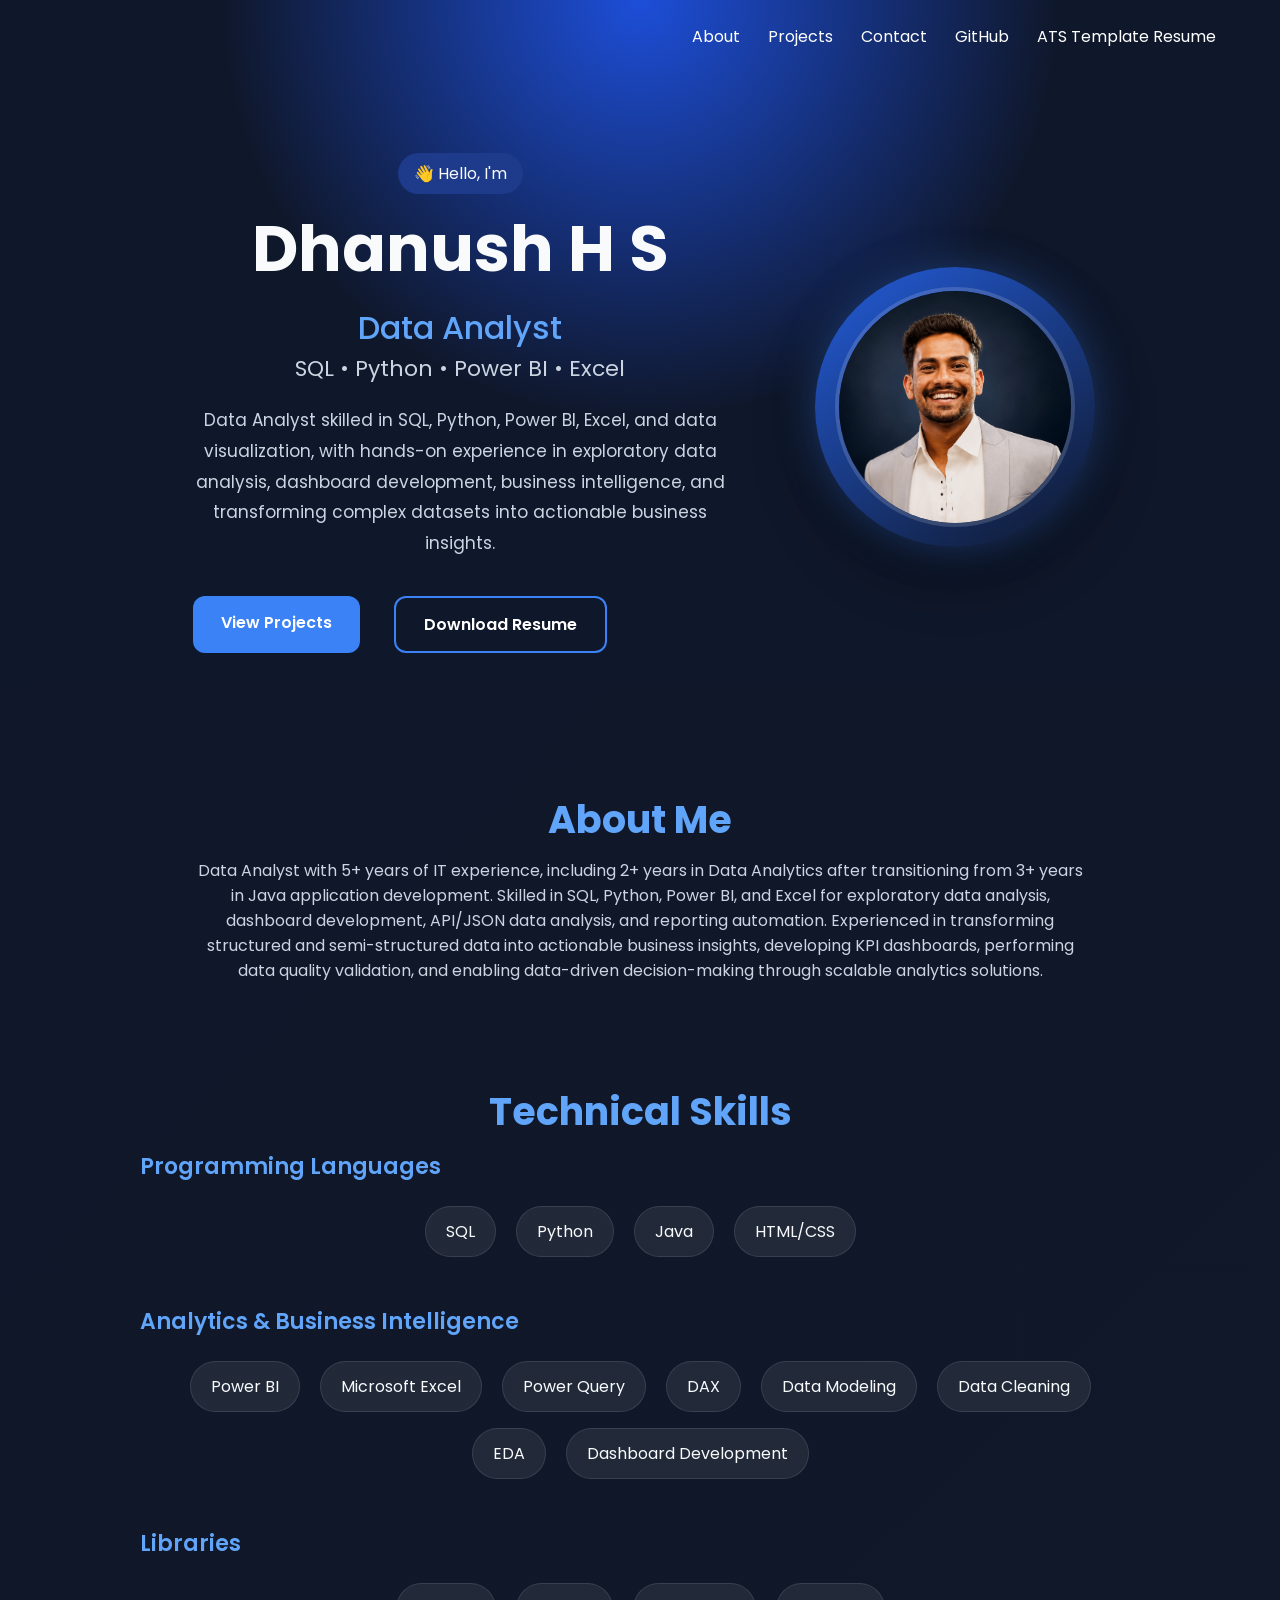
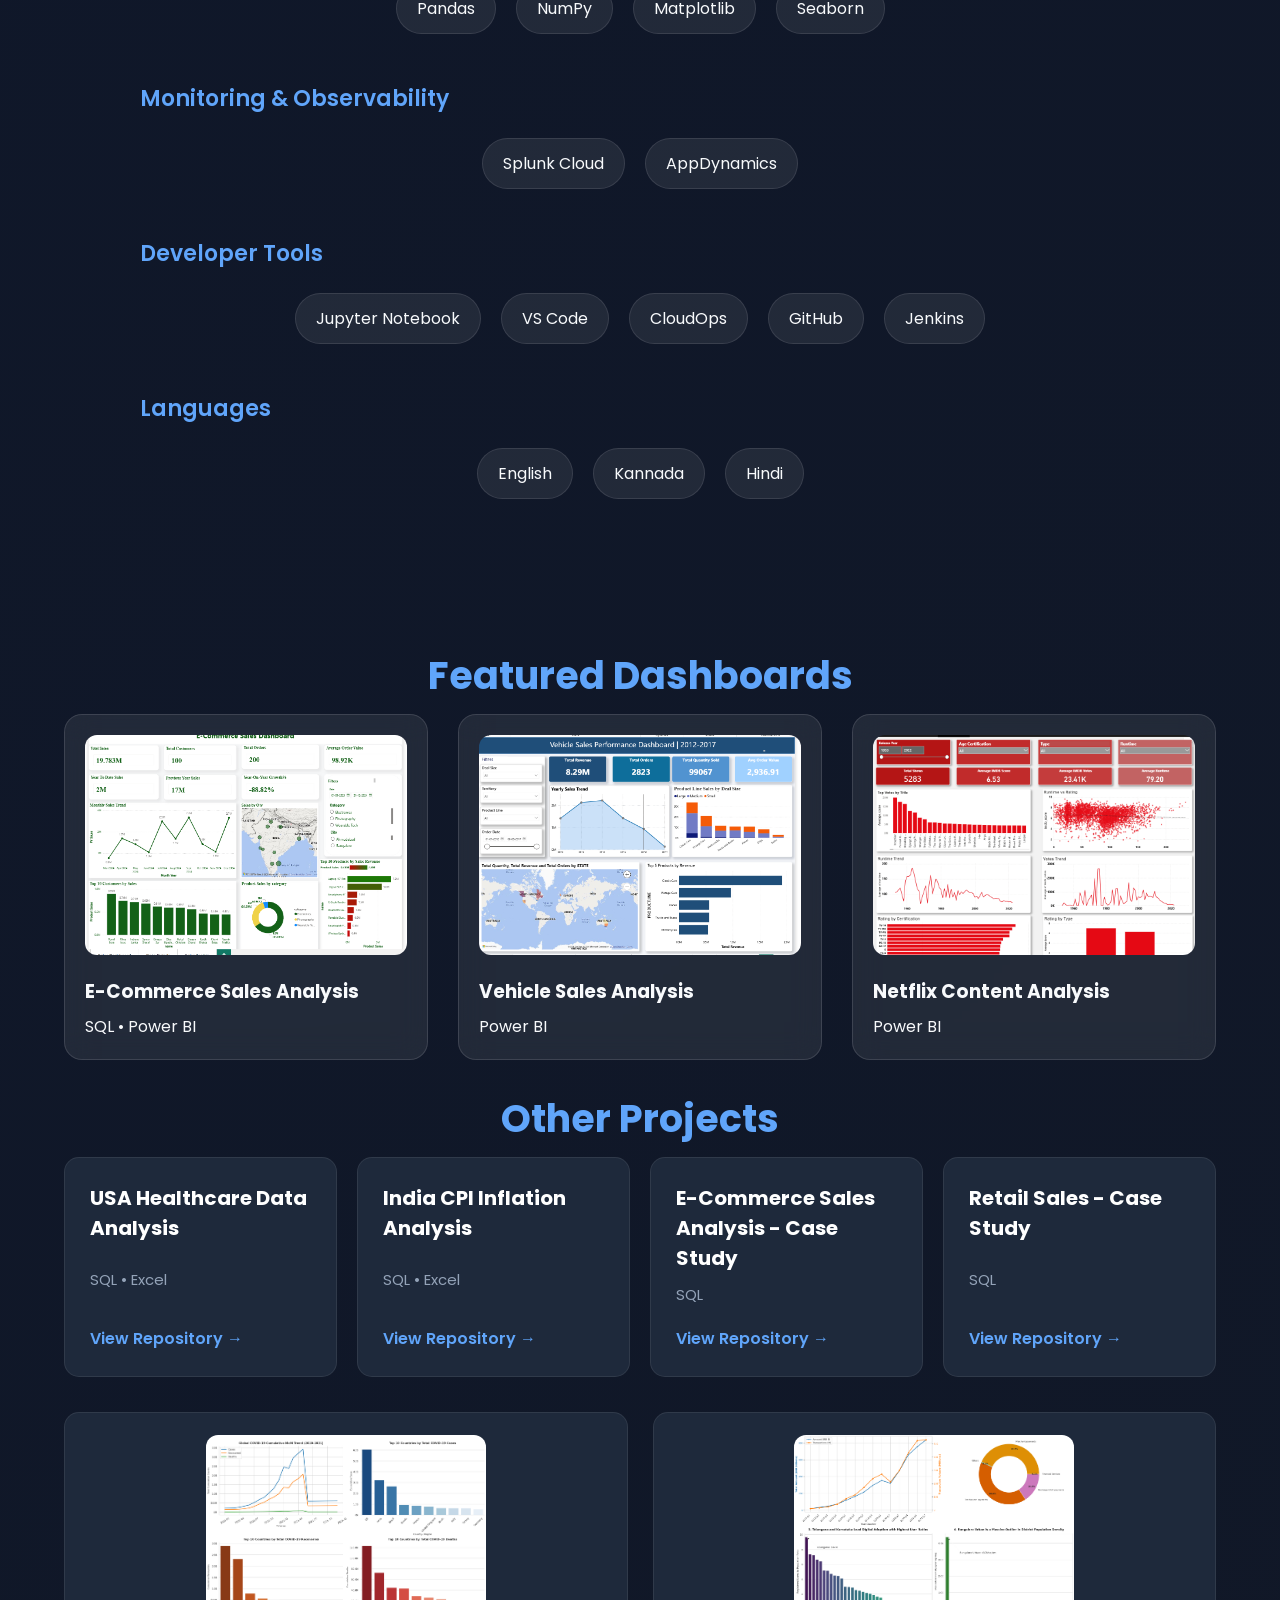
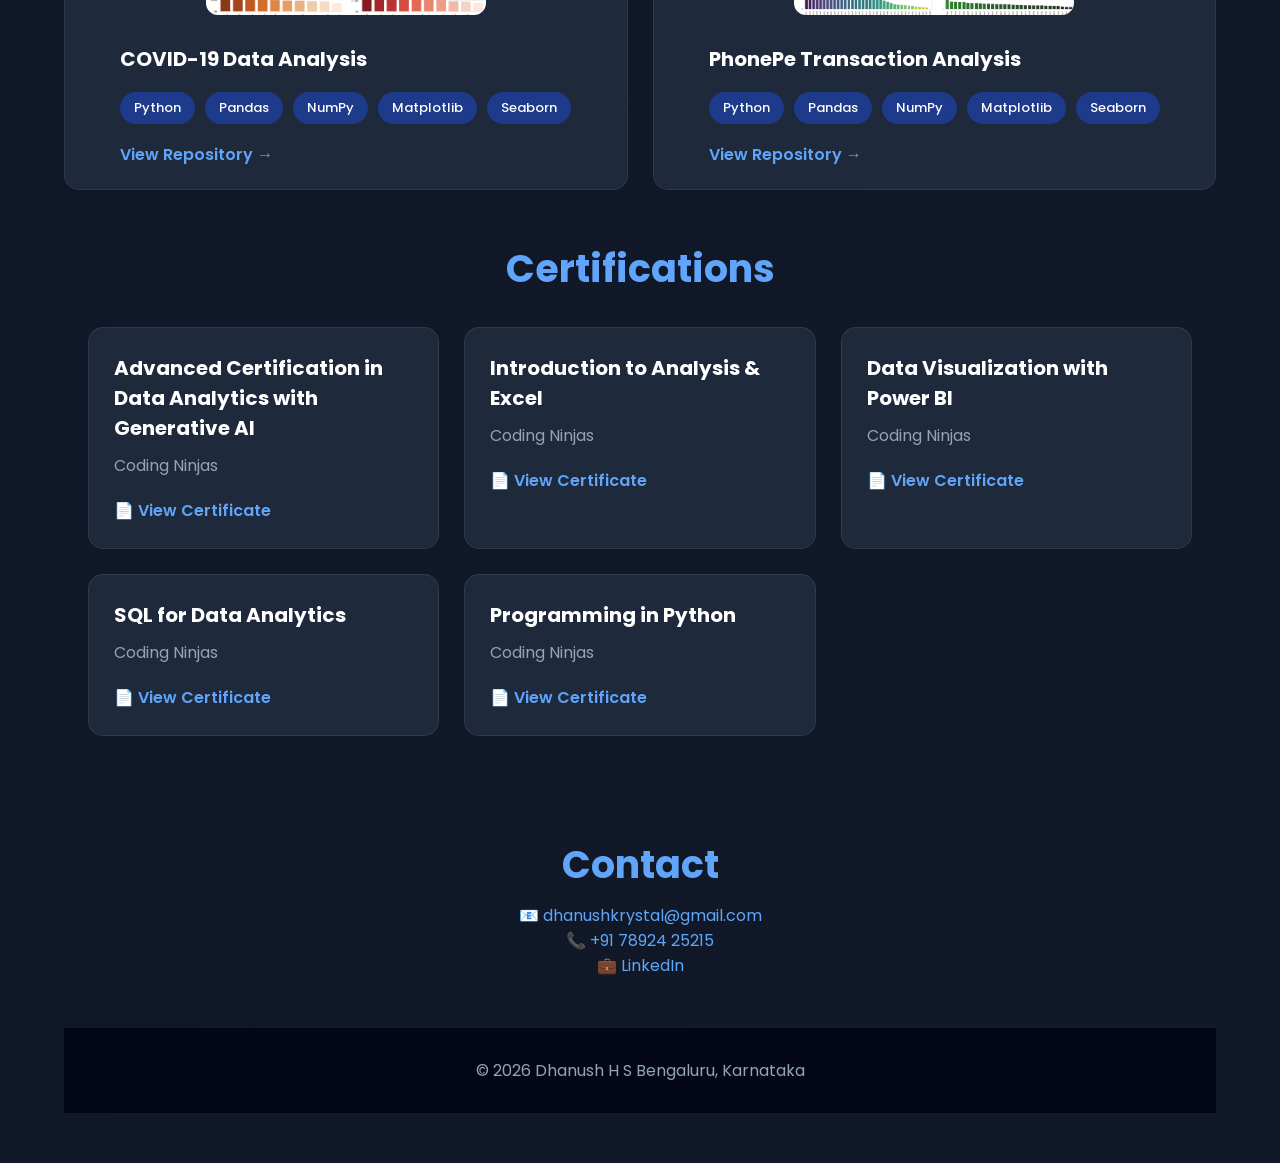
<file: index.html>
<!DOCTYPE html>
<html lang="en">
<head>
<meta charset="UTF-8"><meta name="viewport" content="width=device-width,initial-scale=1">
<title>Dhanush H S | Data Analyst</title>
<link rel="preconnect" href="https://fonts.googleapis.com">
<link rel="preconnect" href="https://fonts.gstatic.com" crossorigin>
<link href="https://fonts.googleapis.com/css2?family=Poppins:wght@300;400;600;700&display=swap" rel="stylesheet">
<link rel="stylesheet" href="style.css">
</head>
<body>
<header class="hero">
<nav>

<div class="menu">
<a href="#about">About</a>
<a href="#projects">Projects</a>
<a href="#contact">Contact</a>
<a href="https://github.com/dhanushkrystal" target="_blank">GitHub</a>
<a href="assets/resume/Dhanush_HS_Resume_CT.pdf" target="_blank">ATS Template Resume</a>
</div>
</nav>

<div class="hero-box">

    <div class="hero-text">

        <p class="tag">👋 Hello, I'm</p>

        <h1>Dhanush H S</h1>

        <h2>Data Analyst</h2>

        <p class="lead">
            SQL • Python • Power BI • Excel
        </p>

        <p class="summary">
            Data Analyst skilled in SQL, Python, Power BI, Excel, and data visualization, with hands-on experience in exploratory data analysis, dashboard development, business intelligence, and transforming complex datasets into actionable business insights.
        </p>

        <div class="cta">

            <a class="btn" href="#projects">View Projects</a>

            <div class="resume-buttons">
    <a class="btn outline"
       href="assets/resume/Dhanush_HS_Resume_JT.pdf"
       target="_blank">
        Download Resume
    </a>

    
</div>

        </div>

    </div>

    <div class="hero-image">

        <img src="assets/images/profilephoto.png"
             alt="Dhanush H S">

    </div>

</div>
</header>
<section id="about" class="section">
<h2>About Me</h2>
<p>Data Analyst with 5+ years of IT experience, including 2+ years in Data Analytics after transitioning
from 3+ years in Java application development. Skilled in SQL, Python, Power BI, and Excel for
exploratory data analysis, dashboard development, API/JSON data analysis, and reporting
automation. Experienced in transforming structured and semi-structured data into actionable
business insights, developing KPI dashboards, performing data quality validation, and enabling
data-driven decision-making through scalable analytics solutions. </p>
</section>

<section class="section">

    <h2>Technical Skills</h2>

<div class="skills-container">

    <div class="skill-category">
        <h3>Programming Languages</h3>

        <div class="chips">
            <span>SQL</span>
            <span>Python</span>
            <span>Java</span>
            <span>HTML/CSS</span>
        </div>
    </div>

    <div class="skill-category">
        <h3>Analytics &amp; Business Intelligence</h3>

        <div class="chips">
            <span>Power BI</span>
            <span>Microsoft Excel</span>
            <span>Power Query</span>
            <span>DAX</span>
            <span>Data Modeling</span>
            <span>Data Cleaning</span>
            <span>EDA</span>
            <span>Dashboard Development</span>
        </div>
    </div>

    <div class="skill-category">
        <h3>Libraries</h3>

        <div class="chips">
            <span>Pandas</span>
            <span>NumPy</span>
            <span>Matplotlib</span>
            <span>Seaborn</span>
        </div>
    </div>

    <div class="skill-category">
        <h3>Monitoring &amp; Observability</h3>

        <div class="chips">
            <span>Splunk Cloud</span>
            <span>AppDynamics</span>
        </div>
    </div>

    <div class="skill-category">
        <h3>Developer Tools</h3>

        <div class="chips">
            <span>Jupyter Notebook</span>
            <span>VS Code</span>
            <span>CloudOps</span>
            <span>GitHub</span>
            <span>Jenkins</span>
        </div>
    </div>

    <div class="skill-category">
        <h3>Languages</h3>

        <div class="chips">
            <span>English</span>
            <span>Kannada</span>
            <span>Hindi</span>
        </div>
    </div>

</div>
</section>

<section id="projects" class="section">
<h2>Featured Dashboards</h2>
<div class="grid">

    <div class="card">
        <a href="assets/images/e-commerce.png" target="_blank">
            <img src="assets/images/e-commerce.png" alt="E-Commerce Dashboard">
        </a>

        <h3>E-Commerce Sales Analysis</h3>
        <p>SQL • Power BI</p>
    </div>

    <div class="card">
        <a href="assets/images/vehicle.png" target="_blank">
            <img src="assets/images/vehicle.png" alt="Vehicle Dashboard">
        </a>

        <h3>Vehicle Sales Analysis</h3>
        <p>Power BI</p>
    </div>

    <div class="card">
        <a href="assets/images/netflix.png" target="_blank">
            <img src="assets/images/netflix.png" alt="Netflix Dashboard">
        </a>

        <h3>Netflix Content Analysis</h3>
        <p>Power BI</p>
    </div>

</div>

<h2 style="margin-top:30px">Other Projects</h2>

<!-- SQL Projects -->
<div class="sql-grid">

    <div class="project-item small-card">
        <h3>USA Healthcare Data Analysis</h3>
        <p>SQL • Excel</p>

        <a href="https://github.com/dhanushkrystal/Excel/tree/USA-healthcare-Data-Analysis" target="_blank">
            View Repository →
        </a>
    </div>

    <div class="project-item small-card">
        <h3>India CPI Inflation Analysis</h3>
        <p>SQL • Excel</p>

        <a href="https://github.com/dhanushkrystal/Excel/tree/India-CPI-Inflation-Data-Analysis" target="_blank">
            View Repository →
        </a>
    </div>

    <div class="project-item small-card">
        <h3>E-Commerce Sales Analysis - Case Study</h3>
        <p>SQL</p>

        <a href="https://github.com/dhanushkrystal/SQL/tree/Ecommerce-CaseStudy(EDA%26Analysis)-Using-SQL" target="_blank">
            View Repository →
        </a>
    </div>

    <div class="project-item small-card">
        <h3>Retail Sales - Case Study</h3>
        <p>SQL</p>

        <a href="https://github.com/dhanushkrystal/SQL/tree/Retail-Sales-CaseStudy(EDA-and-Analysis)-Using-Sql" target="_blank">
            View Repository →
        </a>
    </div>

</div>

<!-- Python Projects -->

<div class="python-grid">

    <div class="project-item python-card">
<a href="assets/images/covid-python.png" target="_blank">

<img src="assets/images/covid-python.png"
class="python-image">

</a>

        <div>

            <h3>COVID-19 Data Analysis</h3>

            <div class="tech-stack">

                <span>Python</span>
                <span>Pandas</span>
                <span>NumPy</span>
                <span>Matplotlib</span>
                <span>Seaborn</span>

            </div>

            <div class="project-links">

                 <a href="https://github.com/dhanushkrystal/Python/tree/Covid19-EDA%26Analysis-Uisng-Python" target="_blank">
            View Repository →
        </a>

            </div>

        </div>

    </div>

    <div class="project-item python-card">

        <a href="assets/images/phonepe-python.png" target="_blank">
            <img src="assets/images/phonepe-python.png"
                 class="python-image">
        </a>

        <div>

            <h3>PhonePe Transaction Analysis</h3>

            <div class="tech-stack">

                <span>Python</span>
                <span>Pandas</span>
                <span>NumPy</span>
                <span>Matplotlib</span>
                <span>Seaborn</span>

            </div>

            <div class="project-links">

                 <a href="https://github.com/dhanushkrystal/Python/tree/Phonepe-EDA%26Analysis-Using-Python" target="_blank">
            View Repository →
        </a>

            </div>

        </div>

    </div>

</div>

</div>
<section class="section" id="certifications">

    <h2>Certifications</h2>

    <div class="cert-grid">

        <div class="cert-card">
            <h3>Advanced Certification in Data Analytics with Generative AI</h3>
            <p>Coding Ninjas</p>

            <a href="assets/certificates/Advanced_Certification_Data_Analytics_GenAI.pdf"
               target="_blank">
                📄 View Certificate
            </a>
        </div>

        <div class="cert-card">
            <h3>Introduction to Analysis & Excel</h3>
            <p>Coding Ninjas</p>

            <a href="assets/certificates/Introduction_to_Analysis_Excel.pdf"
               target="_blank">
                📄 View Certificate
            </a>
        </div>

        <div class="cert-card">
            <h3>Data Visualization with Power BI</h3>
            <p>Coding Ninjas</p>

            <a href="assets/certificates/Data_Visualization_PowerBI.pdf"
               target="_blank">
                📄 View Certificate
            </a>
        </div>

        <div class="cert-card">
            <h3>SQL for Data Analytics</h3>
            <p>Coding Ninjas</p>

            <a href="assets/certificates/SQL_for_Data_Analytics.pdf"
               target="_blank">
                📄 View Certificate
            </a>
        </div>

        <div class="cert-card">
            <h3>Programming in Python</h3>
            <p>Coding Ninjas</p>

            <a href="assets/certificates/Programming_in_Python.pdf"
               target="_blank">
                📄 View Certificate
            </a>
        </div>

    </div>

</section>

<section class="section contact" id="contact">

    <h2>Contact</h2>

    <p>
        📧
        <a href="mailto:dhanushkrystal@gmail.com">
            dhanushkrystal@gmail.com
        </a>
    </p>

    <p>
        📞
        <a href="tel:+917892425215">
            +91 78924 25215
        </a>
    </p>

    <p>
        💼
        <a href="https://www.linkedin.com/in/dhanush-h-subramanya/" target="_blank">
            LinkedIn
        </a>
    </p>  
</section>

<footer>© 2026 Dhanush H S Bengaluru, Karnataka </footer>
</body>
</html>
</file>
<file: style.css>
*{margin:0;padding:0;box-sizing:border-box}html{scroll-behavior:smooth}body{font-family:Poppins,sans-serif;background:linear-gradient(135deg,#0f172a,#111827);color:#f8fafc}
nav{max-width:1200px;margin:auto;padding:24px;display:flex;justify-content:flex-end;align-items:center}
.logo{font-weight:700;font-size:28px;color:#60a5fa}.menu a{color:#fff;text-decoration:none;margin-left:24px}
.hero{min-height:40vh;background:radial-gradient(circle at top,#1d4ed8 0,#0f172a 45%)}
.hero-box{max-width:900px;margin:40px auto;text-align:center;padding:20px}
.tag{display:inline-block;background:#1e3a8a;padding:8px 16px;border-radius:30px}
h1{font-size:64px;line-height:1.1;margin:20px 0}
.lead{font-size:22px;color:#cbd5e1}
.cta{margin-top:40px}.btn{display:inline-block;background:#3b82f6;color:#fff;text-decoration:none;padding:14px 28px;border-radius:12px;margin:8px;font-weight:600}.outline{background:transparent;border:2px solid #3b82f6}
.section{max-width:1200px;margin:auto;padding:50px 24px}
.section h2{text-align:center;color:#60a5fa;margin-bottom:10px;font-size:38px}
.section>p{text-align:center;max-width:900px;margin:auto;color:#cbd5e1}
.chips{text-align:center}.chips span{display:inline-block;margin:8px;padding:12px 20px;background:rgba(255,255,255,.08);border:1px solid rgba(255,255,255,.1);border-radius:30px}
.grid{display:grid;grid-template-columns:repeat(auto-fit,minmax(320px,1fr));gap:30px}
.card{background:rgba(255,255,255,.08);backdrop-filter:blur(14px);border:1px solid rgba(255,255,255,.12);border-radius:18px;padding:20px;transition:.3s}
.card:hover{transform:translateY(-8px)}
.card img{width:100%;height:220px;object-fit:cover;border-radius:12px;margin-bottom:15px}
.card h3{margin-bottom:8px}
.list{display:grid;grid-template-columns:repeat(auto-fit,minmax(300px,1fr));gap:15px}
.list div{background:#1e293b;padding:18px;border-radius:12px}
.contact{text-align:center}
.contact a{color:#60a5fa;text-decoration:none}
footer{text-align:center;padding:30px;background:#020617;color:#94a3b8}
@media(max-width:768px){nav{flex-direction:column;gap:15px}.menu a{margin:0 8px}h1{font-size:42px}.lead{font-size:18px}}

.hero h2{
    font-size:32px;
    font-weight:500;
    color:#60a5fa;
    margin-top:10px;
}

.summary{
    max-width:750px;
    margin:25px auto;
    font-size:18px;
    line-height:1.8;
    color:#cbd5e1;
}

.skills-container{
    max-width:1000px;
    margin:0 auto;
}

.skill-category{
    margin-bottom:40px;
}

.skill-category h3{
    color:#60a5fa;
    margin-bottom:15px;
    font-size:22px;
    font-weight:600;
}

.project-item{

    background:#1e293b;

    border:1px solid rgba(255,255,255,.08);

    border-radius:15px;

    padding:22px;

    display:flex;

    flex-direction:column;

    justify-content:space-between;

    min-height:300px;

    transition:.35s;
}

.project-item:hover{

    transform:translateY(-5px);

    border-color:#3b82f6;
}

.project-item h3{

    color:#ffffff;

    margin-bottom:8px;

    font-size:20px;
}

.project-item p{

    color:#94a3b8;

    margin-bottom:18px;

    font-size:15px;
}

.project-item a{

    display:inline-block;

    text-decoration:none;

    color:#60a5fa;

    font-weight:600;
}

.project-item a:hover{

    color:#93c5fd;
}

.cert-grid{

    display:grid;

    grid-template-columns:repeat(auto-fit,minmax(340px,1fr));

    gap:25px;

    margin-top:30px;
}

.cert-card{

    background:#1e293b;

    border:1px solid rgba(255,255,255,.08);

    border-radius:15px;

    padding:25px;

    transition:.3s;
}

.cert-card:hover{

    transform:translateY(-6px);

    border-color:#3b82f6;
}

.cert-card h3{

    font-size:20px;

    margin-bottom:10px;

    color:#ffffff;
}

.cert-card p{

    color:#94a3b8;

    margin-bottom:20px;
}

.cert-card a{

    text-decoration:none;

    color:#60a5fa;

    font-weight:600;
}

.cert-card a:hover{

    color:#93c5fd;
}

.python-image{

    width:100%;

    height:170px;

    object-fit:contain;

    border-radius:10px;

    transition:.35s;

    cursor:pointer;

    background:white;
}

.python-image:hover{

    transform:scale(1.05);

    box-shadow:0 15px 35px rgba(59,130,246,.35);
}

.tech-stack{

    display:flex;

    flex-wrap:wrap;

    gap:10px;

    margin:18px 0;
}

.tech-stack span{

    background:#1e3a8a;

    color:white;

    padding:6px 14px;

    border-radius:20px;

    font-size:13px;

    font-weight:500;
}

.repo-btn{

    display:inline-block;

    margin-top:20px;

    background:#3b82f6;

    color:white;

    padding:10px 20px;

    border-radius:8px;

    text-decoration:none;

    transition:.3s;
}

.repo-btn:hover{

    background:#2563eb;
}

.project-item:hover{

    transform:translateY(-8px);

    border-color:#3b82f6;

    box-shadow:0 20px 40px rgba(59,130,246,.18);

}

.project-item:hover .python-image{

    transform:scale(1.08);
}

/* ---------- SQL GRID ---------- */

.sql-grid{

    display:grid;

    grid-template-columns:repeat(4,1fr);

    gap:20px;

    margin-bottom:35px;

}

/* ---------- SMALL CARD ---------- */

.small-card{

    min-height:220px;

    padding:25px;

}

/* ---------- PYTHON GRID ---------- */

.python-grid{

    display:grid;

    grid-template-columns:repeat(2,1fr);

    gap:25px;

}

/* ---------- PYTHON CARD ---------- */

.python-card{

    display:flex;

    gap:22px;

    align-items:center;

}

/* ---------- IMAGE ---------- */

.python-image{

    width:280px;

    height:180px;

    border-radius:12px;

    object-fit:cover;

    transition:.35s;

}

.python-card:hover .python-image{

    transform:scale(1.08);

}

/* ---------- MOBILE ---------- */

@media(max-width:1100px){

    .sql-grid{

        grid-template-columns:repeat(2,1fr);

    }

    .python-grid{

        grid-template-columns:1fr;

    }

    .python-card{

        flex-direction:column;

    }

    .python-image{

        width:100%;

        height:auto;

    }

}

@media(max-width:700px){

    .sql-grid{

        grid-template-columns:1fr;

    }

}

/* ========================= */
/* HERO SECTION */
/* ========================= */

.hero-box{
    display:flex;
    align-items:center;
    justify-content:center;
    max-width:1200px;
    margin:60px auto;
    padding:20px 40px;
    gap:80px;
}

.hero-text{
    flex:1;
    max-width:550px;
}

.hero-image{

    flex:0 0 280px;

    width:280px;
    height:280px;

    display:flex;
    align-items:center;
    justify-content:center;

    border-radius:50%;

    background:linear-gradient(
        145deg,
        rgba(37,99,235,.9),
        rgba(15,23,42,.95)
    );

    box-shadow:
        0 0 40px rgba(59,130,246,.35),
        0 25px 60px rgba(0,0,0,.45);

    position:relative;

    overflow:hidden;
  
}

.hero-image img{

    width:240px;
    height:240px;

    object-fit:cover;

    border-radius:50%;

    border:4px solid rgba(255,255,255,.15);

    transition:.4s ease;

    z-index:2;
}

.hero-image:hover img{

    transform:scale(1.05);

}

.summary{
    margin:20px 0 30px;
    line-height:1.8;
    color:#cbd5e1;
    font-size:17px;
}

.cta{
    display:flex;
    gap:18px;
    margin-top:30px;
}

/* ========================= */
/* MOBILE */
/* ========================= */

@media (max-width:900px){

    .hero-box{
        flex-direction:column-reverse;
        text-align:center;
        gap:40px;
        padding:20px;
    }

    .hero-text{
        max-width:100%;
    }

    .cta{
        justify-content:center;
        flex-wrap:wrap;
    }

    .hero-image img{
        width:210px;
        height:210px;
    }

}
html{
    scroll-behavior:smooth;
}

.resume-buttons{
    display:flex;
    gap:12px;
    flex-wrap:wrap;
}
</file>
